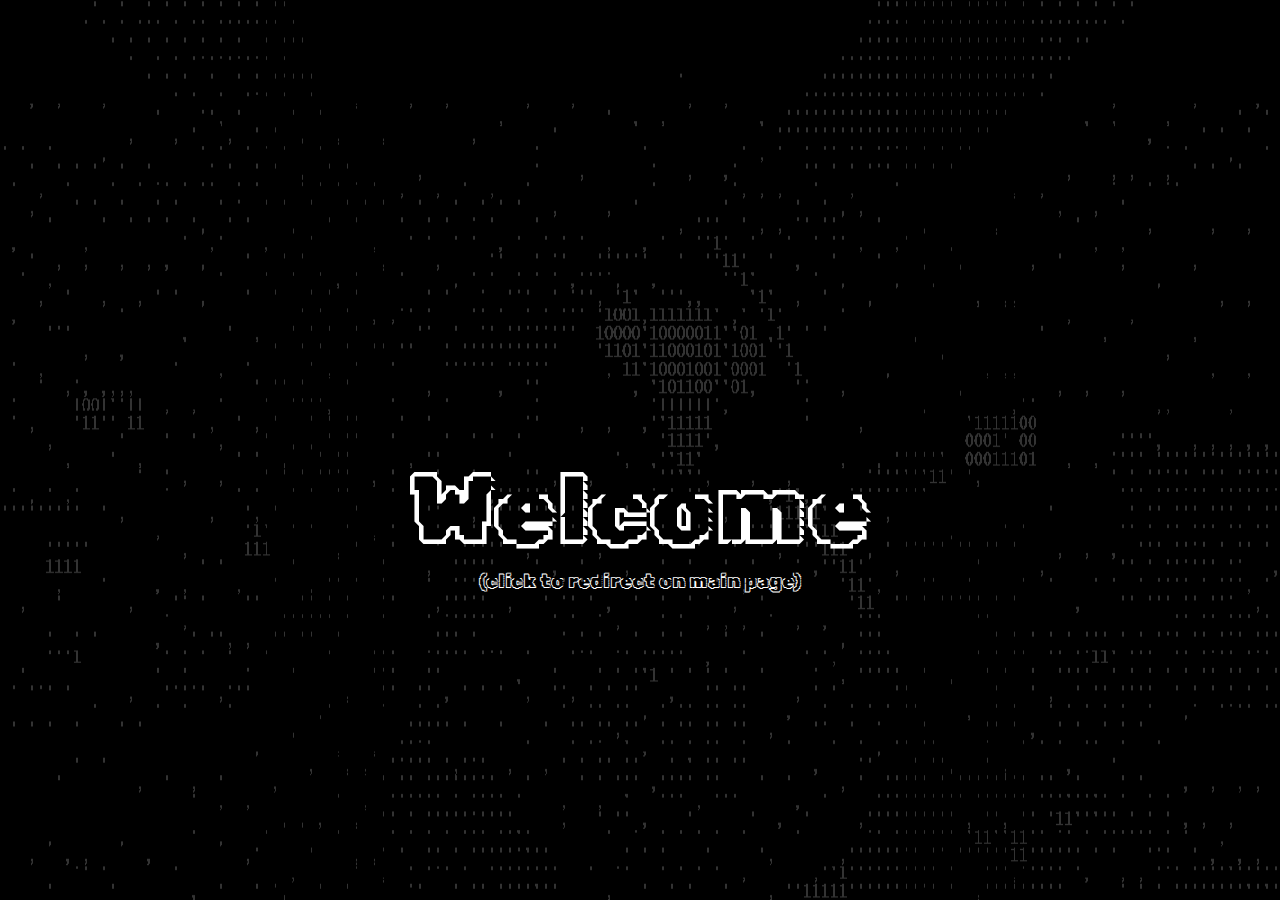
<file: index.html>
<!DOCTYPE HTML>
<html>

	<head>
	
		<meta charset="utf-8">
		<link rel="stylesheet" id="style-switcher" href="style.css">
		<script src="scripts/copyToClipboard.js"></script>
		<title>Welcome</title>
		<link rel="preconnect" href="https://fonts.googleapis.com">
        <link rel="preconnect" href="https://fonts.gstatic.com" crossorigin>
        <link href="https://fonts.googleapis.com/css2?family=Rubik+Iso&display=swap" rel="stylesheet">
	
		
	</head>
	
	<body>
		
	
		<div class="wrapper background">
		
			<div class="header">
                
			</div>


			<div class="content">
				<a href="main/internet.html">
					<h1 class="custom-text welcome">Welcome</h1>
					<p class="custom-text click-to-redirect">(click to redirect on main page)</p>
				</a>
			</div>

			<div class="footer">

			</div>
			
		</div>
		
	</body>
	
</html>
</file>
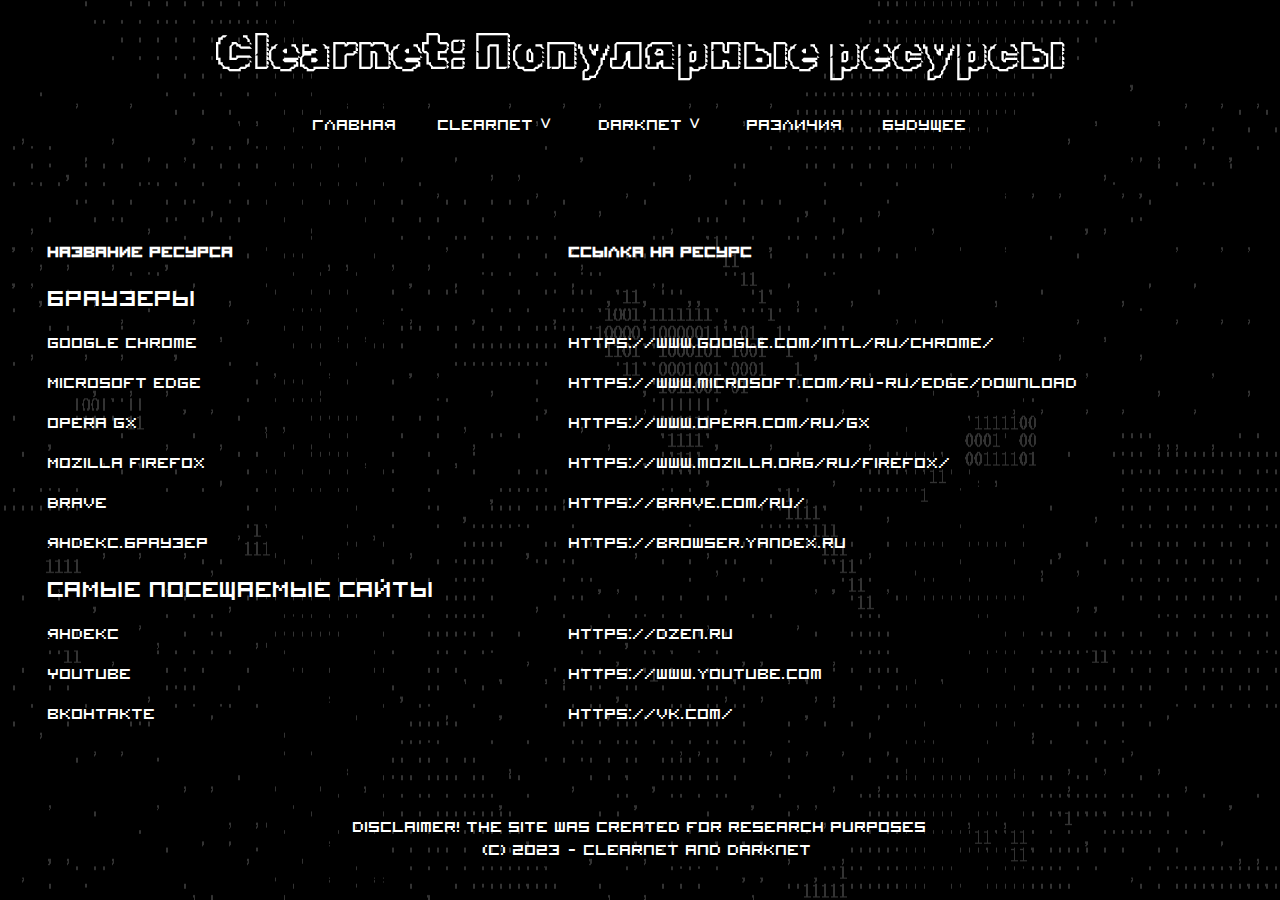
<file: clear.resources.html>
<!DOCTYPE HTML>
<html>

	<head>
	
		<meta charset="utf-8">
		<link rel="stylesheet" href="style.css" />
		<title>Clearnet&Darknet</title>
        <link rel="preconnect" href="https://fonts.googleapis.com">
        <link rel="preconnect" href="https://fonts.gstatic.com" crossorigin>
        <link href="https://fonts.googleapis.com/css2?family=Rubik+Iso&display=swap" rel="stylesheet">
        <script src="scripts/copyToClipboard.js"></script>
		
	</head>
	
	<body>
        
	
		<div class="wrapper">

			<div class="header">
				<h1 class="custom-text">Clearnet: Популярные ресурсы</h1>
				<nav>
				  <ul>
					<li><a href="index.html">Главная</a></li>
					<li class="dropdown">
						<a href="#" class="dropbtn">Clearnet ˅</a>
						<div class="dropdown-content">
						  <a href="clearnet.html">Основная информация</a>
						  <a href="clear.resources.html">Популярные ресурсы</a>
						</div>
					  </li>
					<li class="dropdown">
					  <a href="#" class="dropbtn">Darknet ˅</a>
					  <div class="dropdown-content">
						<a href="darknet.html">Основная информация</a>
						<a href="dark.resources.html">Популярные ресурсы</a>
					  </div>
					</li>
					<li><a href="differences.html">Различия</a></li>
					<li><a href="future.html">Будущее</a></li>
				  </ul>
				</nav>
			</div>


			<div class="content">

                <div style="overflow-x:auto;">

                    <table>

                        <tr>
                            
                            <th>Название ресурса</th>
                            <th>Ссылка на ресурс</th>
                        </tr>

                        <tr>
                            <th style="font-size:30px;font-weight:normal;">Браузеры</th>
                            <th>&nbsp;</th>
                        </tr>

                        <tr>
                            <td>Google Chrome</td>
                            <td><a href="#" onclick="copyToClipboard('https://www.google.com/intl/ru/chrome/')">https://www.google.com/intl/ru/chrome/</a></td>
                        </tr>

                        <tr>
                            <td> Microsoft Edge</td>
                            <td><a href="#" onclick="copyToClipboard('https://www.microsoft.com/ru-ru/edge/download')">https://www.microsoft.com/ru-ru/edge/download</a></td>
                        </tr>

                        <tr>
                            <td>Opera GX</td>
                            <td><a href="#" onclick="copyToClipboard('https://www.opera.com/ru/gx')">https://www.opera.com/ru/gx</a></td>
                        </tr>

                        <tr>
                            <td>Mozilla Firefox</td>
                            <td><a href="#" onclick="copyToClipboard('https://www.mozilla.org/ru/firefox/')">https://www.mozilla.org/ru/firefox/</a></td>
                        </tr>

                        <tr>
                            <td>Brave</td>
                            <td><a href="#" onclick="copyToClipboard('https://brave.com/ru/')">https://brave.com/ru/</a></td>
                        </tr>

                        <tr>
                            <td>Яндекс.Браузер</td>
                            <td><a href="#" onclick="copyToClipboard('https://browser.yandex.ru')">https://browser.yandex.ru</a></td>
                        </tr>

                        <tr>
                            <th style="font-size:30px;font-weight:normal;">Самые посещаемые сайты</th>
                            <th>&nbsp;</th>
                        </tr>

                        <tr>
                            <td>Яндекс</td>
                            <td><a href="#" onclick="copyToClipboard('https://dzen.ru')">https://dzen.ru</a></td>
                        </tr>

                        <tr>
                            <td>Youtube</td>
                            <td><a href="#" onclick="copyToClipboard('https://www.youtube.com')">https://www.youtube.com</a></td>
                        </tr>
                        
                        <tr>
                            <td>ВКонтакте</td>
                            <td><a href="#" onclick="copyToClipboard('https://vk.com/')">https://vk.com/</a></td>
                        </tr>

                    </table>

                </div>

            </div>

			<div class="footer">
                <p>Disclaimer! The site was created for research purposes</p>
				<p>&copy;(C) 2023 - Clearnet and Darknet</p><br>
			</div>
			
		</div>
		
	</body>
	
</html>
</file>
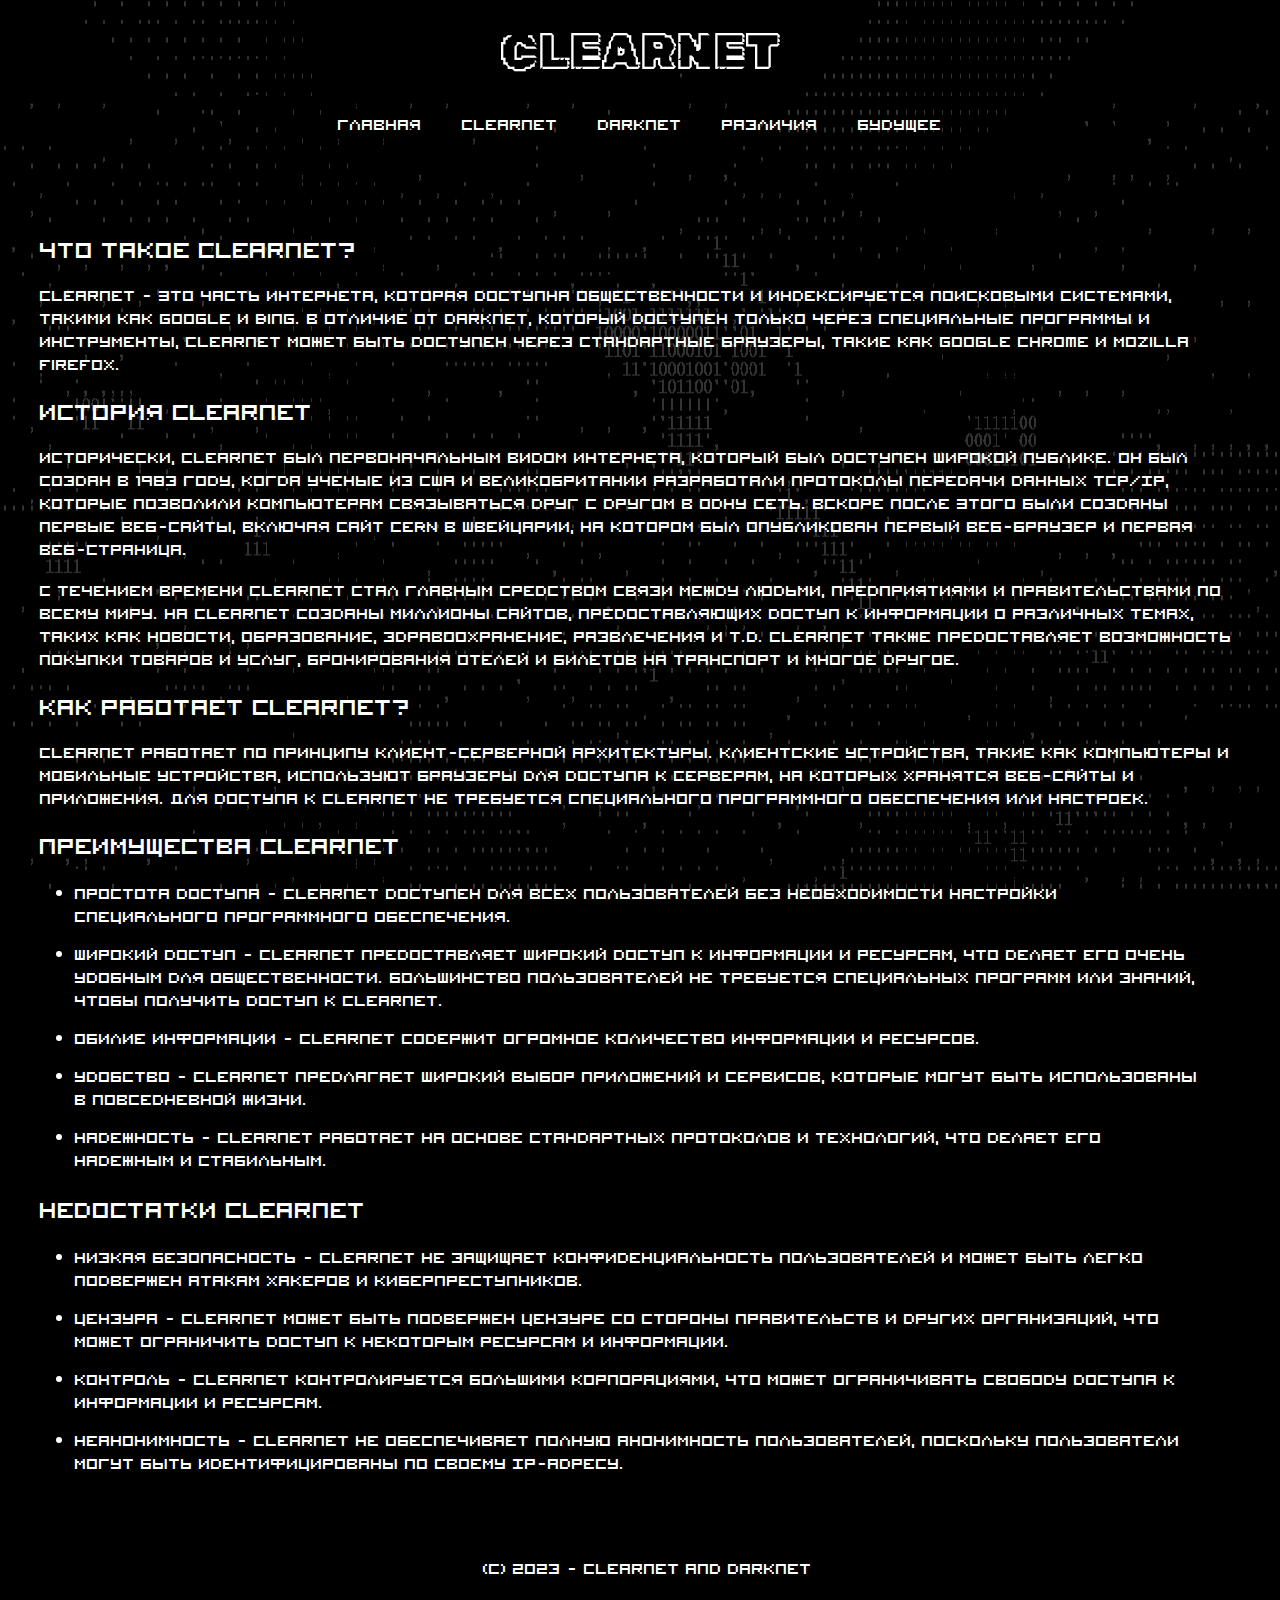
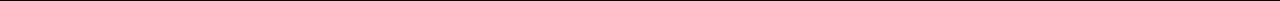
<file: clearnet.html>
<!DOCTYPE HTML>
<html>

	<head>
	
		<meta charset="utf-8">
		<link rel="stylesheet" href="style.css" />
		<title>Clearnet&Darknet</title>
        <link rel="preconnect" href="https://fonts.googleapis.com">
        <link rel="preconnect" href="https://fonts.gstatic.com" crossorigin>
        <link href="https://fonts.googleapis.com/css2?family=Rubik+Iso&display=swap" rel="stylesheet">
		
		
	</head>
	
	<body>
	
		<div class="wrapper">
		
			<div class="header">
				<h1 class="custom-text">CLEARNET</h1>
				<nav>
					<ul>
						<li><a href="index.html">Главная</a></li>
						<li><a href="clearnet.html">Clearnet</a></li>
						<li><a href="darknet.html">Darknet</a></li>
						<li><a href="differences.html">Различия</a></li>
						<li><a href="future.html">Будущее</a></li>
					</ul>
				</nav>
			</div>

			<div class="content">
				
                <h2>Что такое Clearnet?</h2><br>
                <p>Clearnet - это часть Интернета, которая доступна общественности и индексируется поисковыми системами, такими как Google и Bing. В отличие от Darknet, который доступен только через специальные программы и инструменты, Clearnet может быть доступен через стандартные браузеры, такие как Google Chrome и Mozilla Firefox.</p>
                <br>
				
                <h2>История Clearnet</h2><br>
                <p>Исторически, Clearnet был первоначальным видом Интернета, который был доступен широкой публике. Он был создан в 1983 году, когда ученые из США и Великобритании разработали протоколы передачи данных TCP/IP, которые позволили компьютерам связываться друг с другом в одну сеть. Вскоре после этого были созданы первые веб-сайты, включая сайт CERN в Швейцарии, на котором был опубликован первый веб-браузер и первая веб-страница.</p>
                <br>
                <p>С течением времени Clearnet стал главным средством связи между людьми, предприятиями и правительствами по всему миру. На Clearnet созданы миллионы сайтов, предоставляющих доступ к информации о различных темах, таких как новости, образование, здравоохранение, развлечения и т.д. Clearnet также предоставляет возможность покупки товаров и услуг, бронирования отелей и билетов на транспорт и многое другое.</p>
                <br>
				
                <h2>Как работает Clearnet?</h2><br>
                <p>Clearnet работает по принципу клиент-серверной архитектуры. Клиентские устройства, такие как компьютеры и мобильные устройства, используют браузеры для доступа к серверам, на которых хранятся веб-сайты и приложения. Для доступа к Clearnet не требуется специального программного обеспечения или настроек.</p>
                <br>
				
                <h2>Преимущества Clearnet</h2>
                <ul>
                    <li>Простота доступа - Clearnet доступен для всех пользователей без необходимости настройки специального программного обеспечения.</li>
                    <li>Широкий доступ - Clearnet предоставляет широкий доступ к информации и ресурсам, что делает его очень удобным для общественности. Большинство пользователей не требуется специальных программ или знаний, чтобы получить доступ к Clearnet.</li>
                    <li>Обилие информации - Clearnet содержит огромное количество информации и ресурсов.</li>
                    <li>Удобство - Clearnet предлагает широкий выбор приложений и сервисов, которые могут быть использованы в повседневной жизни.</li>
                    <li>Надежность - Clearnet работает на основе стандартных протоколов и технологий, что делает его надежным и стабильным.</li>
                </ul>
    
				
                <h2>Недостатки Clearnet</h2>
                <ul>
                    <li>Низкая безопасность - Clearnet не защищает конфиденциальность пользователей и может быть легко подвержен атакам хакеров и киберпреступников.</li>
                    <li>Цензура - Clearnet может быть подвержен цензуре со стороны правительств и других организаций, что может ограничить доступ к некоторым ресурсам и информации.</li>
                    <li>Контроль - Clearnet контролируется большими корпорациями, что может ограничивать свободу доступа к информации и ресурсам.</li>
                    <li>Неанонимность - Clearnet не обеспечивает полную анонимность пользователей, поскольку пользователи могут быть идентифицированы по своему IP-адресу.</li>
                </ul>			</div>

			<div class="footer">
				<p>&copy;(C) 2023 - Clearnet and Darknet</p>
			</div>
			
		</div>
		
	</body>
	
</html>
</file>
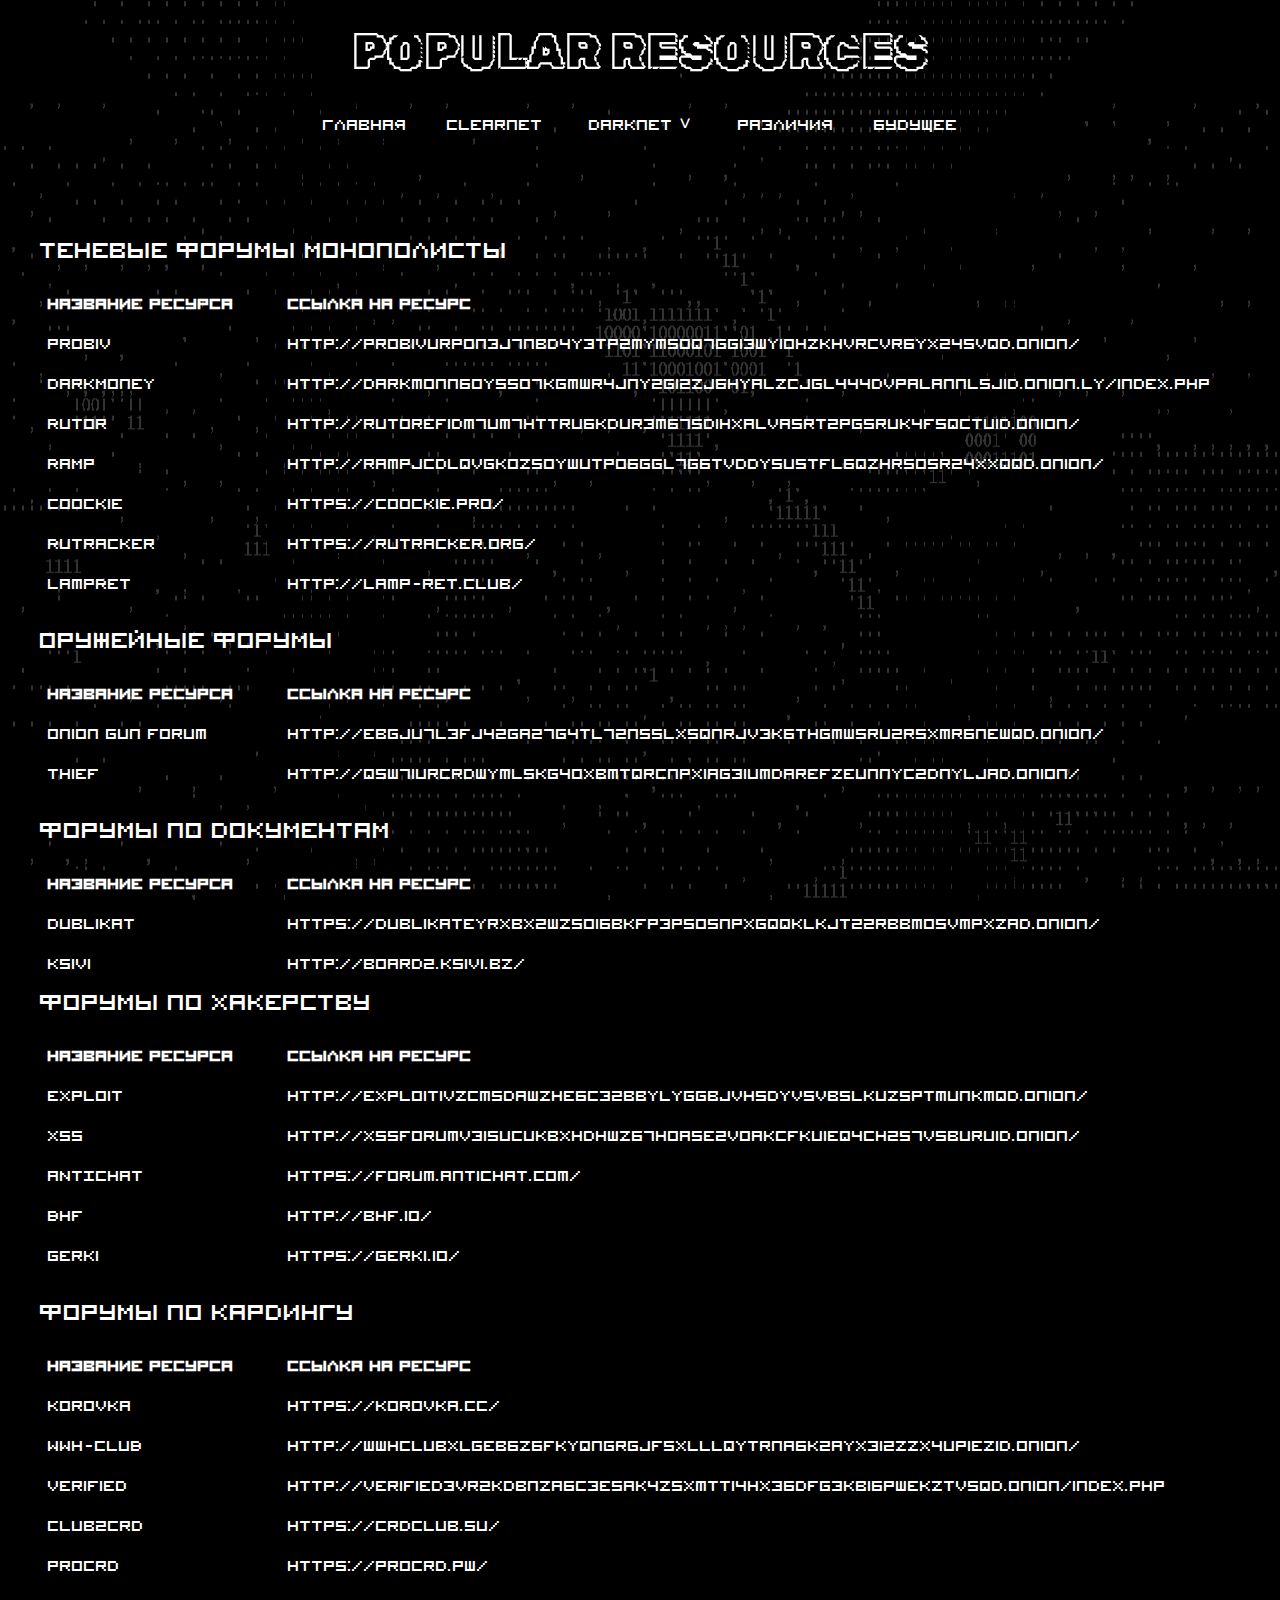
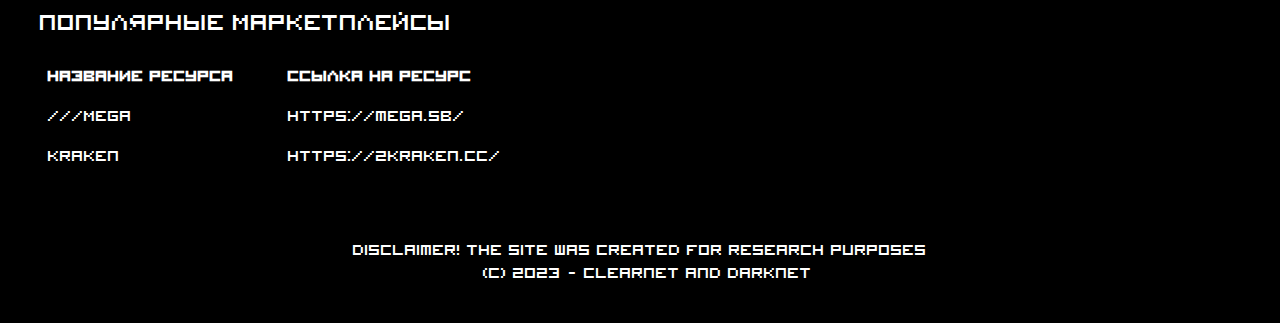
<file: dark.resources.html>
<!DOCTYPE HTML>
<html>

	<head>
	
		<meta charset="utf-8">
		<link rel="stylesheet" href="style.css" />
		<title>Clearnet&Darknet</title>
        <link rel="preconnect" href="https://fonts.googleapis.com">
        <link rel="preconnect" href="https://fonts.gstatic.com" crossorigin>
        <link href="https://fonts.googleapis.com/css2?family=Rubik+Iso&display=swap" rel="stylesheet">
        <script src="scripts/copyToClipboard.js"></script>
		
	</head>
	
	<body>
        
	
		<div class="wrapper">

			<div class="header">
				<h1 class="custom-text">POPULAR RESOURCES</h1>
				<nav>
				  <ul>
					<li><a href="index.html">Главная</a></li>
					<li><a href="clearnet.html">Clearnet</a></li>
					<li class="dropdown">
					  <a href="#" class="dropbtn">Darknet ˅</a>
					  <div class="dropdown-content">
						<a href="darknet.html">Основная информация</a>
						<a href="dark.resources.html">Популярные ресурсы</a>
					  </div>
					</li>
					<li><a href="differences.html">Различия</a></li>
					<li><a href="future.html">Будущее</a></li>
				  </ul>
				</nav>
			  </div>


			<div class="content">
				
                <h2>Теневые форумы монополисты</h2>

                <br>

                <table>

                    <tr>
                        <th style="width: 20%;">Название ресурса</th>
                        <th>Ссылка на ресурс</th>
                    </tr>

                    <tr>
                        <td>Probiv</td>
                        <td><a href="#" onclick="copyToClipboard('http://probivurpon3j7nbd4y3tp2mymsoq7ggi3wyiohzkhvrcvr6yx24svqd.onion/')">http://probivurpon3j7nbd4y3tp2mymsoq7ggi3wyiohzkhvrcvr6yx24svqd.onion/</a></td>
                    </tr>

                    <tr>
                        <td>DarkMoney</td>
                        <td><a href="#" onclick="copyToClipboard('http://darkmonn6oy55o7kgmwr4jny2gi2zj6hyalzcjgl444dvpalannl5jid.onion.ly/index.php')">http://darkmonn6oy55o7kgmwr4jny2gi2zj6hyalzcjgl444dvpalannl5jid.onion.ly/index.php</a></td>
                    </tr>

                    <tr>
                        <td>Rutor</td>
                        <td><a href="#" onclick="copyToClipboard('http://rutorefidm7um7httru6kdur3m675dihxalvasrt2pg5ruk4fsqctuid.onion/')">http://rutorefidm7um7httru6kdur3m675dihxalvasrt2pg5ruk4fsqctuid.onion/</a></td>
                    </tr>

                    <tr>
                        <td>RAMP</td>
                        <td><a href="#" onclick="copyToClipboard('http://rampjcdlqvgkoz5oywutpo6ggl7g6tvddysustfl6qzhr5osr24xxqqd.onion/')">http://rampjcdlqvgkoz5oywutpo6ggl7g6tvddysustfl6qzhr5osr24xxqqd.onion/</a></td>
                    </tr>

                    <tr>
                        <td>Coockie</td>
                        <td><a href="#" onclick="copyToClipboard('https://coockie.pro/')">https://coockie.pro/</a></td>
                    </tr>

                    <tr>
                        <td>RuTracker</td>
                        <td><a href="#" onclick="copyToClipboard('https://rutracker.org/')">https://rutracker.org/</a></td>
                    </tr>

                    <tr>
                        <td>LampRET</td>
                        <td><a href="#" onclick="copyToClipboard('http://lamp-ret.club/')">http://lamp-ret.club/</a></td>
                    </tr>

                </table>

                <br>

                <h2>Оружейные форумы</h2>

                <br>

                <table>
  
                    <tr>
                        <th style="width: 20%;">Название ресурса</th>
                        <th>Ссылка на ресурс</th>
                    </tr>

                    <tr>
                        <td>Onion Gun Forum</td>
                        <td><a href="#" onclick="copyToClipboard('http://ebgju7l3fj42ga27g4tl72n55lx5qnrjv3k6thgmwsru2rsxmr6newqd.onion/')">http://ebgju7l3fj42ga27g4tl72n55lx5qnrjv3k6thgmwsru2rsxmr6newqd.onion/</a></td>
                    </tr>

                    <tr>
                        <td>Thief</td>
                        <td><a href="#" onclick="copyToClipboard('http://qsw7iurcrdwyml5kg4oxbmtqrcnpxiag3iumdarefzeunnyc2dnyljad.onion/')">http://qsw7iurcrdwyml5kg4oxbmtqrcnpxiag3iumdarefzeunnyc2dnyljad.onion/</a></td>
                    </tr>

                </table>

                <br>

                <h2>Форумы по документам</h2>

                <br>

                <table>

                    <tr>
                        <th style="width: 20%;">Название ресурса</th>
                        <th>Ссылка на ресурс</th>
                    </tr>

                    <tr>
                        <td>Dublikat</td>
                        <td><a href="#" onclick="copyToClipboard('https://dublikateyrxbx2wzsoi6bkfp3pso5npxgqqklkjt22rbbmo5vmpxzad.onion/')">https://dublikateyrxbx2wzsoi6bkfp3pso5npxgqqklkjt22rbbmo5vmpxzad.onion/</a></td>
                    </tr>

                    <tr>
                        <td>Ksivi</td>
                        <td><a href="#" onclick="copyToClipboard('http://board2.ksivi.bz/')">http://board2.ksivi.bz/</a></td>
                    </tr>

                </table>
                  
                <h2>Форумы по хакерству</h2>

                <br>

                <table>

                    <tr>
                        <th style="width: 20%;">Название ресурса</th>
                        <th>Ссылка на ресурс</th>
                    </tr>

                    <tr>
                        <td>eXploit</td>
                        <td><a href="#" onclick="copyToClipboard('http://exploitivzcm5dawzhe6c32bbylyggbjvh5dyvsvb5lkuz5ptmunkmqd.onion/')">http://exploitivzcm5dawzhe6c32bbylyggbjvh5dyvsvb5lkuz5ptmunkmqd.onion/</a></td>
                    </tr>

                    <tr>
                        <td>XSS</td>
                        <td><a href="#" onclick="copyToClipboard('http://xssforumv3isucukbxhdhwz67hoa5e2voakcfkuieq4ch257vsburuid.onion/')">http://xssforumv3isucukbxhdhwz67hoa5e2voakcfkuieq4ch257vsburuid.onion/</a></td>
                    </tr>

                    <tr>
                        <td>ANTICHAT</td>
                        <td><a href="#" onclick="copyToClipboard('https://forum.antichat.com/')">https://forum.antichat.com/</a></td>
                    </tr>

                    <tr>
                        <td>BHF</td>
                        <td><a href="#" onclick="copyToClipboard('http://bhf.io/')">http://bhf.io/</a></td>
                    </tr>

                    <tr>
                        <td>Gerki</td>
                        <td><a href="#" onclick="copyToClipboard('https://gerki.io/')">https://gerki.io/</a></td>
                    </tr>

                </table>

                <br>

                <h2>Форумы по кардингу</h2>

                <br>

                <table>

                    <tr>
                        <th style="width: 20%;">Название ресурса</th>
                        <th>Ссылка на ресурс</th>
                    </tr>

                    <tr>
                        <td>Korovka</td>
                        <td><a href="#" onclick="copyToClipboard('https://korovka.cc/')">https://korovka.cc/</a></td>
                    </tr>

                    <tr>
                        <td>WWH-CLUB</td>
                        <td><a href="#" onclick="copyToClipboard('http://wwhclubxlgeb6z6fkyqngrgjfsxlllqytrna6k2ayx3i2zzx4upiezid.onion/')">http://wwhclubxlgeb6z6fkyqngrgjfsxlllqytrna6k2ayx3i2zzx4upiezid.onion/</a></td>
                    </tr>

                    <tr>
                        <td>Verified</td>
                        <td><a href="#" onclick="copyToClipboard('http://verified3vr2kdbnza6c3e5ak4z5xmtti4hx36dfg3kbi6pwekztvsqd.onion/index.php')">http://verified3vr2kdbnza6c3e5ak4z5xmtti4hx36dfg3kbi6pwekztvsqd.onion/index.php</a></td>
                    </tr>

                    <tr>
                        <td>Club2Crd</td>
                        <td><a href="#" onclick="copyToClipboard('https://crdclub.su/')">https://crdclub.su/</a></td>
                    </tr>

                    <tr>
                        <td>ProCrd</td>
                        <td><a href="#" onclick="copyToClipboard('https://procrd.pw/')">https://procrd.pw/</a></td>
                    </tr>

                </table>
                
                <br>

                <h2>Популярные маркетплейсы</h2>

                <br>

                <table>

                    <tr>
                        <th style="width: 20%;">Название ресурса</th>
                        <th>Ссылка на ресурс</th>
                    </tr>

                    <tr>
                        <td>///Mega</td>
                        <td><a href="#" onclick="copyToClipboard('https://mega.sb')">https://mega.sb/</a></td>
                    </tr>

                    <tr>
                        <td>Kraken</td>
                        <td><a href="#" onclick="copyToClipboard('https://2kraken.cc')">https://2kraken.cc/</a></td>
                    </tr>

                </table>

            </div>

			<div class="footer">
                <p>Disclaimer! The site was created for research purposes</p>
				<p>&copy;(C) 2023 - Clearnet and Darknet</p><br>
			</div>
			
		</div>
		
	</body>
	
</html>
</file>
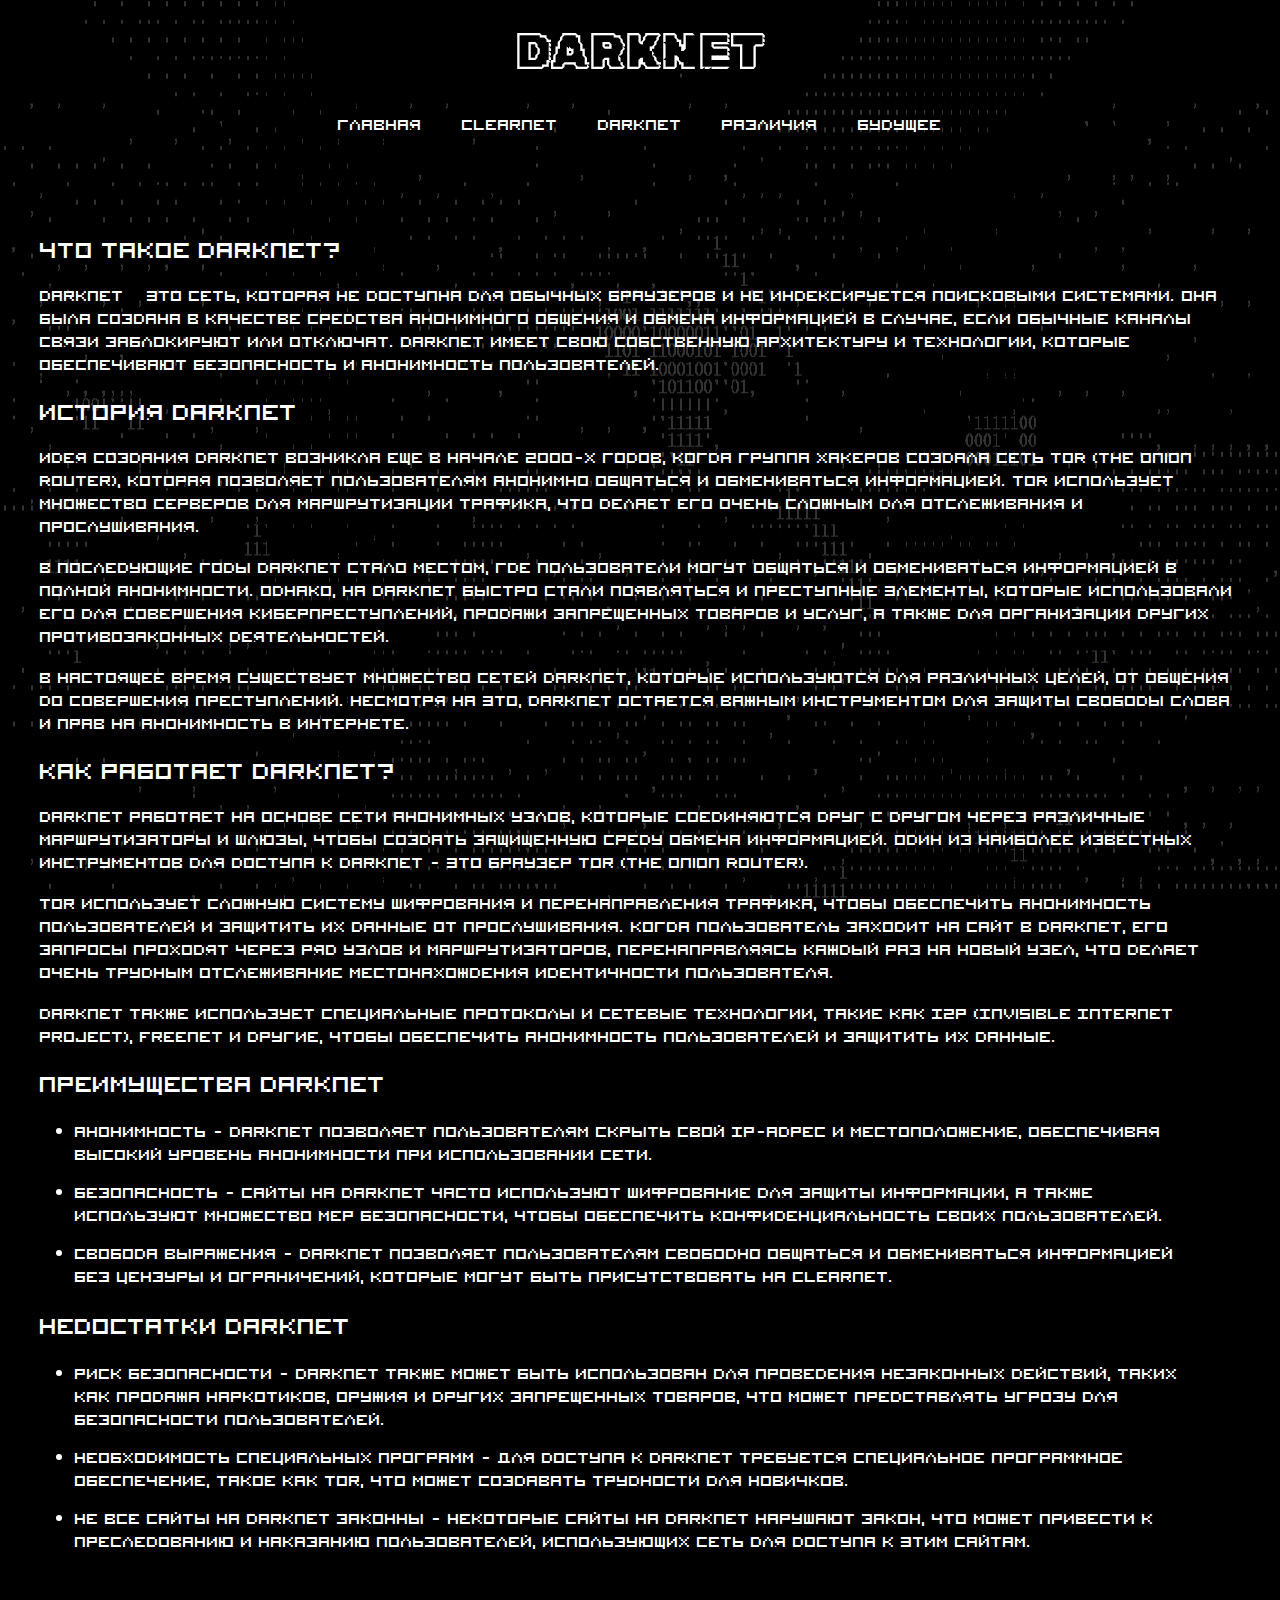
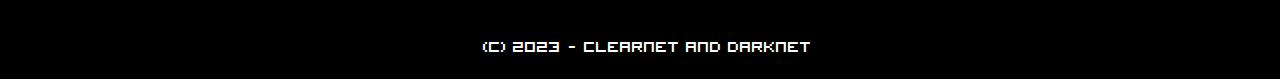
<file: darknet.html>
<!DOCTYPE HTML>
<html>

	<head>
	
		<meta charset="utf-8">
		<link rel="stylesheet" href="style.css" />
		<title>Clearnet&Darknet</title>
        <link rel="preconnect" href="https://fonts.googleapis.com">
        <link rel="preconnect" href="https://fonts.gstatic.com" crossorigin>
        <link href="https://fonts.googleapis.com/css2?family=Rubik+Iso&display=swap" rel="stylesheet">
		
	</head>
	
	<body>
	
		<div class="wrapper">
		
			<div class="header">
				<h1 class="custom-text">DARKNET</h1>
				<nav>
					<ul>
						<li><a href="index.html">Главная</a></li>
						<li><a href="clearnet.html">Clearnet</a></li>
						<li><a href="darknet.html">Darknet</a></li>
						<li><a href="differences.html">Различия</a></li>
						<li><a href="future.html">Будущее</a></li>
					</ul>
				</nav>
			</div>

			<div class="content">
				
                <h2>Что такое Darknet?</h2><br>
                <p>Darknet – это сеть, которая не доступна для обычных браузеров и не индексируется поисковыми системами. Она была создана в качестве средства анонимного общения и обмена информацией в случае, если обычные каналы связи заблокируют или отключат. Darknet имеет свою собственную архитектуру и технологии, которые обеспечивают безопасность и анонимность пользователей.</p>
                <br>
				
                <h2>История Darknet</h2><br>
                <p>Идея создания Darknet возникла еще в начале 2000-х годов, когда группа хакеров создала сеть TOR (The Onion Router), которая позволяет пользователям анонимно общаться и обмениваться информацией. TOR использует множество серверов для маршрутизации трафика, что делает его очень сложным для отслеживания и прослушивания.</p>
                <br><p>В последующие годы Darknet стало местом, где пользователи могут общаться и обмениваться информацией в полной анонимности. Однако, на Darknet быстро стали появляться и преступные элементы, которые использовали его для совершения киберпреступлений, продажи запрещенных товаров и услуг, а также для организации других противозаконных деятельностей.</p>
                <br><p>В настоящее время существует множество сетей Darknet, которые используются для различных целей, от общения до совершения преступлений. Несмотря на это, Darknet остается важным инструментом для защиты свободы слова и прав на анонимность в Интернете.</p>
                <br>
				
                <h2>Как работает Darknet?</h2><br>
                <p>Darknet работает на основе сети анонимных узлов, которые соединяются друг с другом через различные маршрутизаторы и шлюзы, чтобы создать защищенную среду обмена информацией. Один из наиболее известных инструментов для доступа к Darknet - это браузер Tor (The Onion Router).<p></p>
    
                <br><p>Tor использует сложную систему шифрования и перенаправления трафика, чтобы обеспечить анонимность пользователей и защитить их данные от прослушивания. Когда пользователь заходит на сайт в Darknet, его запросы проходят через ряд узлов и маршрутизаторов, перенаправляясь каждый раз на новый узел, что делает очень трудным отслеживание местонахождения идентичности пользователя.<p></p>
                    
                <br><p> Darknet также использует специальные протоколы и сетевые технологии, такие как I2P (Invisible Internet Project), Freenet и другие, чтобы обеспечить анонимность пользователей и защитить их данные.</p>
                <br>
				
                <h2>Преимущества Darknet</h2>
                <ul>
                    <li>Анонимность - Darknet позволяет пользователям скрыть свой IP-адрес и местоположение, обеспечивая высокий уровень анонимности при использовании сети.</li>
                    <li>Безопасность - Сайты на Darknet часто используют шифрование для защиты информации, а также используют множество мер безопасности, чтобы обеспечить конфиденциальность своих пользователей.</li>
                    <li>Свобода выражения - Darknet позволяет пользователям свободно общаться и обмениваться информацией без цензуры и ограничений, которые могут быть присутствовать на Clearnet.</li>
    
                </ul>
    
				
                <h2>Недостатки Darknet</h2>
                <ul>
                    <li>Риск безопасности - Darknet также может быть использован для проведения незаконных действий, таких как продажа наркотиков, оружия и других запрещенных товаров, что может представлять угрозу для безопасности пользователей.</li>
                    <li>Необходимость специальных программ - Для доступа к Darknet требуется специальное программное обеспечение, такое как Tor, что может создавать трудности для новичков.</li>
                    <li>Не все сайты на Darknet законны - Некоторые сайты на Darknet нарушают закон, что может привести к преследованию и наказанию пользователей, использующих сеть для доступа к этим сайтам.</li>
                </ul>			
            </div>

			<div class="footer">
				<p>&copy;(C) 2023 - Clearnet and Darknet</p>
			</div>
			
		</div>
		
	</body>
	
</html>
</file>
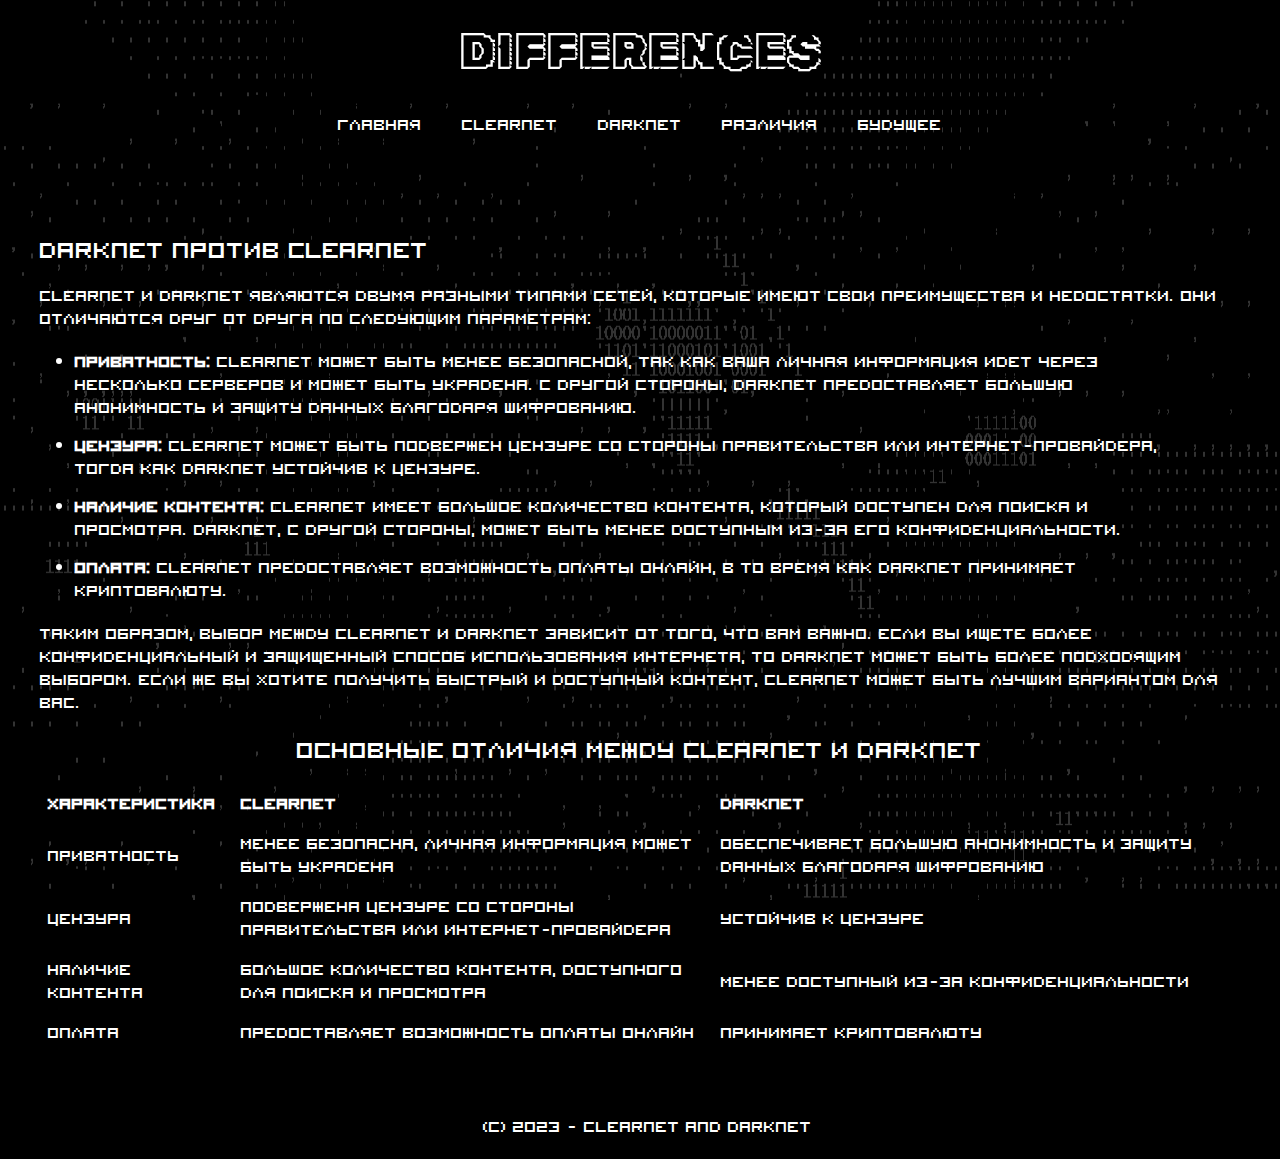
<file: differences.html>
<!DOCTYPE HTML>
<html>

	<head>
	
		<meta charset="utf-8">
		<link rel="stylesheet" href="style.css" />
		<title>Clearnet&Darknet</title>
        <link rel="preconnect" href="https://fonts.googleapis.com">
        <link rel="preconnect" href="https://fonts.gstatic.com" crossorigin>
        <link href="https://fonts.googleapis.com/css2?family=Rubik+Iso&display=swap" rel="stylesheet">
		
	</head>
	
	<body>
	
		<div class="wrapper">
		
			<div class="header">
				<h1 class="custom-text">DIFFERENCES</h1>
				<nav>
					<ul>
						<li><a href="index.html">Главная</a></li>
						<li><a href="clearnet.html">Clearnet</a></li>
						<li><a href="darknet.html">Darknet</a></li>
						<li><a href="differences.html">Различия</a></li>
						<li><a href="future.html">Будущее</a></li>
					</ul>
				</nav>
			</div>

			<div class="content">
				
                <h2>Darknet против Clearnet</h2><br>
                <p>Clearnet и Darknet являются двумя разными типами сетей, которые имеют свои преимущества и недостатки. Они отличаются друг от друга по следующим параметрам:</p>
                <ul>
                    <li><strong>Приватность:</strong> Clearnet может быть менее безопасной, так как ваша личная информация идет через несколько серверов и может быть украдена. С другой стороны, Darknet предоставляет большую анонимность и защиту данных благодаря шифрованию.</li>
                    <li><strong>Цензура:</strong> Clearnet может быть подвержен цензуре со стороны правительства или интернет-провайдера, тогда как Darknet устойчив к цензуре.</li>
                    <li><strong>Наличие контента:</strong> Clearnet имеет большое количество контента, который доступен для поиска и просмотра. Darknet, с другой стороны, может быть менее доступным из-за его конфиденциальности.</li>
                    <li><strong>Оплата:</strong> Clearnet предоставляет возможность оплаты онлайн, в то время как Darknet принимает криптовалюту.</li>
                </ul>

                <p>Таким образом, выбор между Clearnet и Darknet зависит от того, что вам важно. Если вы ищете более конфиденциальный и защищенный способ использования интернета, то Darknet может быть более подходящим выбором. Если же вы хотите получить быстрый и доступный контент, Clearnet может быть лучшим вариантом для вас.</p>
                <br>
				
            <h2 align="center">Основные отличия между Clearnet и Darknet</h2><br>
            <table class="center">
                <tr>
                    <th>Характеристика</th>
                    <th>Clearnet</th>
                    <th>Darknet</th>
                </tr>
                <tr>
                    <td>Приватность</td>
                    <td align="center">Менее безопасна, личная информация может быть украдена</td>
                    <td align="center">Обеспечивает большую анонимность и защиту данных благодаря шифрованию</td>
                </tr>
                <tr>
                    <td>Цензура</td>
                    <td align="center">Подвержена цензуре со стороны правительства или интернет-провайдера</td>
                    <td align="center">Устойчив к цензуре</td>
                </tr>
                <tr>
                    <td>Наличие контента</td>
                    <td align="center">Большое количество контента, доступного для поиска и просмотра</td>
                    <td align="center">Менее доступный из-за конфиденциальности</td>
                </tr>
                <tr>
                    <td>Оплата</td>
                    <td align="center">Предоставляет возможность оплаты онлайн</td>
                    <td align="center">Принимает криптовалюту</td>
                </tr>
            </table>
		
            </div>

			<div class="footer">
				<p>&copy;(C) 2023 - Clearnet and Darknet</p>
			</div>
			
		</div>
		
	</body>
	
</html>
</file>
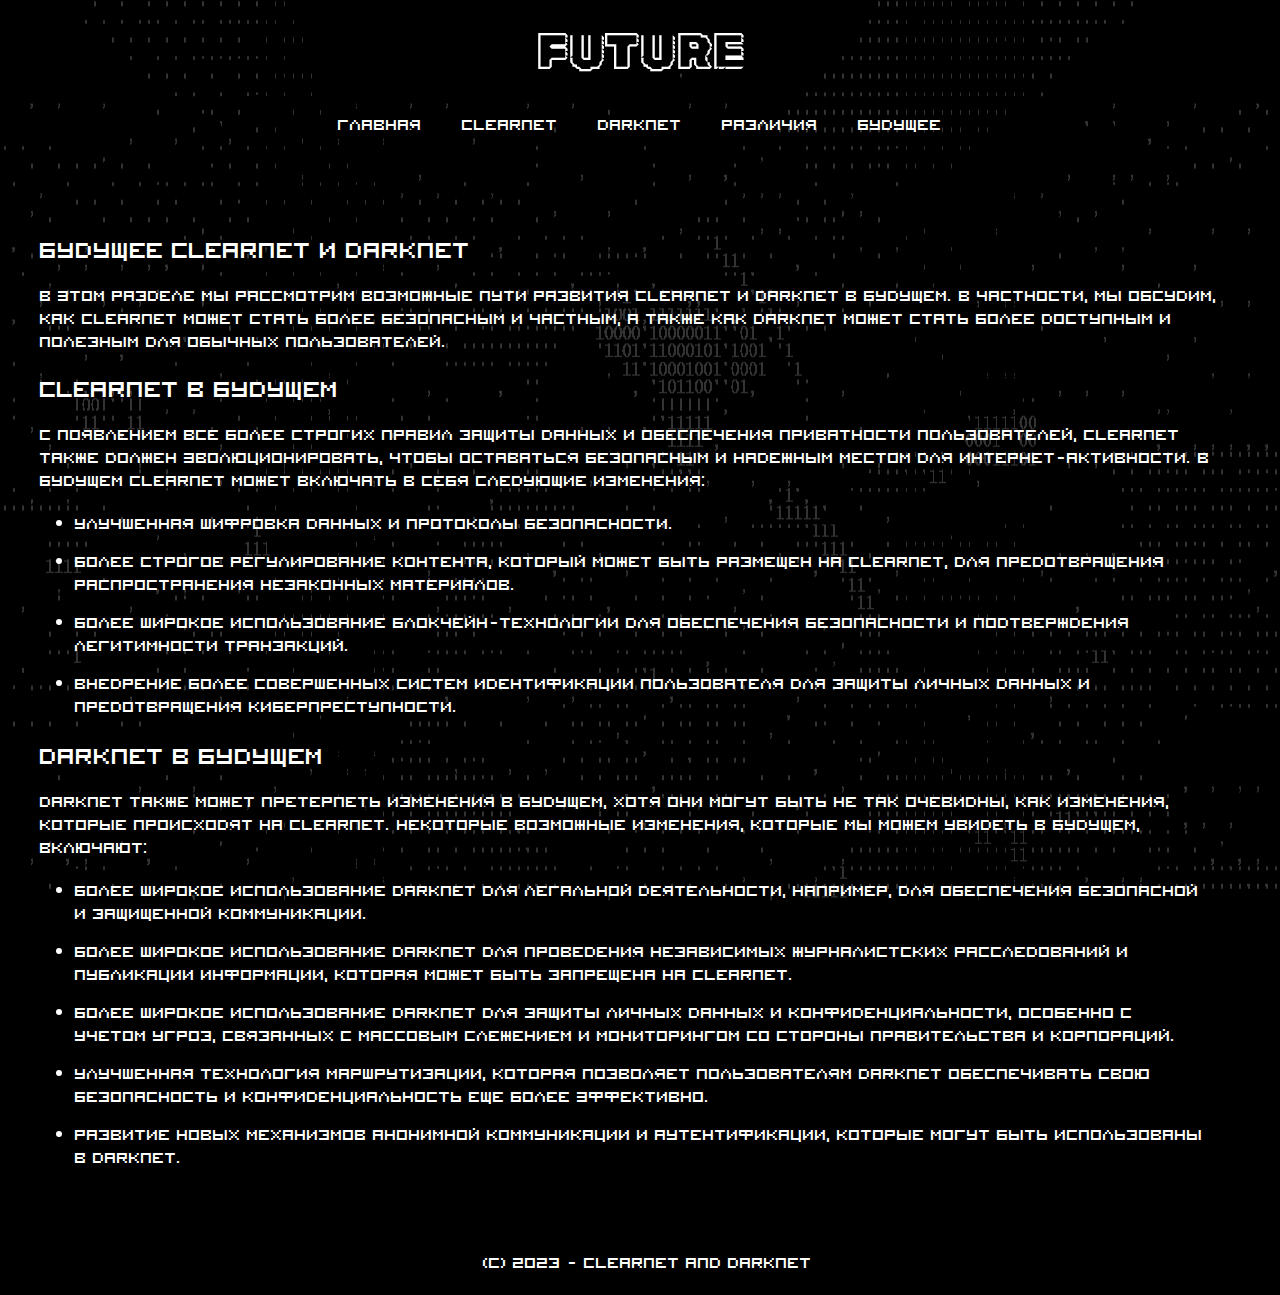
<file: future.html>
<!DOCTYPE HTML>
<html>

	<head>
	
		<meta charset="utf-8">
		<link rel="stylesheet" href="style.css" />
		<title>Clearnet&Darknet</title>
        <link rel="preconnect" href="https://fonts.googleapis.com">
        <link rel="preconnect" href="https://fonts.gstatic.com" crossorigin>
        <link href="https://fonts.googleapis.com/css2?family=Rubik+Iso&display=swap" rel="stylesheet">
		
	</head>
	
	<body>
	
		<div class="wrapper">
		
			<div class="header">
				<h1 class="custom-text">FUTURE</h1>
				<nav>
					<ul>
						<li><a href="index.html">Главная</a></li>
						<li><a href="clearnet.html">Clearnet</a></li>
						<li><a href="darknet.html">Darknet</a></li>
						<li><a href="differences.html">Различия</a></li>
						<li><a href="future.html">Будущее</a></li>
					</ul>
				</nav>
			</div>

			<div class="content">
				
                <h2>Будущее Clearnet и Darknet</h2><br>
                <p>В этом разделе мы рассмотрим возможные пути развития Clearnet и Darknet в будущем. В частности, мы обсудим, как Clearnet может стать более безопасным и частным, а также как Darknet может стать более доступным и полезным для обычных пользователей.</p>
                <br>
				
                <h2>Clearnet в будущем</h2><br>
                <p>С появлением все более строгих правил защиты данных и обеспечения приватности пользователей, Clearnet также должен эволюционировать, чтобы оставаться безопасным и надежным местом для интернет-активности. В будущем Clearnet может включать в себя следующие изменения:</p>
                <ul>
                    <li>Улучшенная шифровка данных и протоколы безопасности.</li>
                    <li>Более строгое регулирование контента, который может быть размещен на Clearnet, для предотвращения распространения незаконных материалов.</li>
                    <li>Более широкое использование блокчейн-технологии для обеспечения безопасности и подтверждения легитимности транзакций.</li>
                    <li>Внедрение более совершенных систем идентификации пользователя для защиты личных данных и предотвращения киберпреступности.</li>
                </ul>

                <h2>Darknet в будущем</h2><br>
                <p>Darknet также может претерпеть изменения в будущем, хотя они могут быть не так очевидны, как изменения, которые происходят на Clearnet. Некоторые возможные изменения, которые мы можем увидеть в будущем, включают:</p>
                <ul>
                    <li>Более широкое использование Darknet для легальной деятельности, например, для обеспечения безопасной и защищенной коммуникации.</li>
                    <li>Более широкое использование Darknet для проведения независимых журналистских расследований и публикации информации, которая может быть запрещена на Clearnet.</li>
                    <li>Более широкое использование Darknet для защиты личных данных и конфиденциальности, особенно с учетом угроз, связанных с массовым слежением и мониторингом со стороны правительства и корпораций.</li>
                    <li>Улучшенная технология маршрутизации, которая позволяет пользователям Darknet обеспечивать свою безопасность и конфиденциальность еще более эффективно.</li>
                    <li>Развитие новых механизмов анонимной коммуникации и аутентификации, которые могут быть использованы в Darknet.</li>
                    </ul>
		
            </div>

			<div class="footer">
				<p>&copy;(C) 2023 - Clearnet and Darknet</p>
			</div>
			
		</div>
		
	</body>
	
</html>
</file>
<file: style.css>
* {
	margin: 0; 
	padding: 0; 
}
html,
body {
	height: 100%; 
	padding: 0px; 
	margin: 0px; 
	background: url(resources/Fa1N-dark1.gif) no-repeat;
	-moz-background-size: 100%; /* Firefox 3.6+ */
	-webkit-background-size: 100%; /* Safari 3.1+ и Chrome 4.0+ */
	-o-background-size: 100%; /* Opera 9.6+ */
	background-size: 100% 100%; /* Современные браузеры */
	background-attachment: fixed;
	font-family: Arial, sans-serif;
	font-size: 16px;
	background-color: black;
}
.wrapper {
	display: flex; 
	flex-direction: column; 
	height: 100%; 
}
.header {
	text-align:center;
	padding: 20px; 
	margin: 0px; 
	background: #00000000; 
	border: 2px solid #e81e2500; 
	flex: 0 0 auto;	
	color: white;
	
}

.content {
	padding: 20px; 
	margin: 20px; 
	color: white; 
	flex: 1 0 auto; 
	font-family: 'Visitor-Rus', sans-serif;
}
.footer {
	text-align:center;
	padding: 20px; 
	margin: 0px; 
	background: #e5d3bd00; 
	border: 2px solid #e81e2500; 
	flex: 0 0 auto; 
	color: white;
	font-family: 'Visitor-Rus', sans-serif;
}

li{
	margin: 15px;
	font-size: 20px;
}

ul{
	margin: 20px;
	padding: 0;
}

nav ul {
	margin: 0;
	padding: 0;
	list-style: none;
	/* display: flex; */
	display: inline-block;
	font-size: 20px;
}

nav li {
	margin: 0 10px;
	color: white;
	float:left;
	
}

nav a {
	padding: 10px;
	display: block;
	color: rgb(255, 255, 255);
	font-family: 'Visitor-Rus', sans-serif;
	
}

a {
	text-decoration: none;
	color: white;
	
}

a:active {
	color: white;
}


nav {
	width: 960px;
	margin: 0 auto;
	padding: 20px;
	text-align: center;
}

h1 {
	margin: 0;
	font-size: 32px;
	font-weight: normal;
}

h2 {
	font-size: 30px;
	font-weight: normal;
}



.custom-text{
	font-family: 'Rubik Iso', cursive;
	font-size: 50px;
	color: #ffffff;
}

@font-face {
	font-family: 'Visitor-Rus';
	src: url(resources/Visitor_Rus.ttf);
	font-weight: normal;
	font-style: normal;
}

p{
	color: white;
	font-size: 20px;
}

table {
	border-collapse: collapse;
	width: 100%;
	color: rgba(255, 255, 255, 0);
	font-size: 20px;
}

th, td {
	padding: 8px;
	text-align: left;
	border-bottom: 1px solid #dddddd00;
	color: white;
	font-size: 20px;
}

th {
	background-color: #f2f2f200;
	color: white;
	font-size: 20px;
}


.center {
	margin-left: auto;
	margin-right: auto;
}

.dropdown {
	position: relative;
	display: inline-block;
}

.dropdown-content {
	background-color: rgba(0, 0, 0, 0.692); 
	border-radius: 0 0 10px 10px; 
	overflow: hidden; 
	display: none;
	position: absolute;
	z-index: 1;
	width: 100%; /* устанавливаем ширину выпадающего меню на 100% */
	top: 100%; /* задаем местоположение меню под кнопкой */
	left: 0; /* выравниваем меню по левому краю */
	margin-top: -2px; /* компенсируем границу кнопки сверху */
	padding-top: 2px; /* компенсируем границу кнопки сверху */
}

.dropdown-content a {
	color: rgb(255, 255, 255);
	padding: 12px 16px;
	text-decoration: none;
	display: block;
}
  
.dropdown:hover .dropdown-content {
	display: block;
}
  
.dropbtn {
	background-color: #00000000;
	color: rgb(255, 255, 255);
	padding: 10px;
	font-size:20px;
	border: none;
	cursor: pointer;
	width: 115px; /* примерная ширина кнопки */
}
  
.dropbtn:hover {
	background-color: #00000000;
}  
  
a:hover {
	text-decoration: none;
	transform: scale(1.2);
}

img {
	width: 150px;
	height: auto;
}

.click-to-redirect {
	margin-left: auto;
	margin-right: auto;
	display: flex;
	justify-content: center;
	align-items: center;
	font-size: 20px;
	position: relative;
	top: 50%;
}

svg{
    flex-shrink: 0;
    float: left;
	display: inline;
}

.rectangle {
    margin-top: 0;
    margin-right: 15px;
    margin-left: 20px;
    margin-bottom: 0;
    height: 20px;
	width: 40px;
    display: inline;
}
.triangle {
    margin-top: 0;
    margin-right: 15px;
    margin-left: 20px;
    margin-bottom: 0;
    height: 5px;
	width: 10px;
    display: inline;
}

.green {
	color:#66F875;
}

.red {
	color:#F86666;
}

.welcome {
	margin-left: auto;
	margin-right: auto;
	display: flex;
	justify-content: center;
	align-items: center;
	font-size: 100px;
	position: relative;
	top: 50%;

}
</file>
